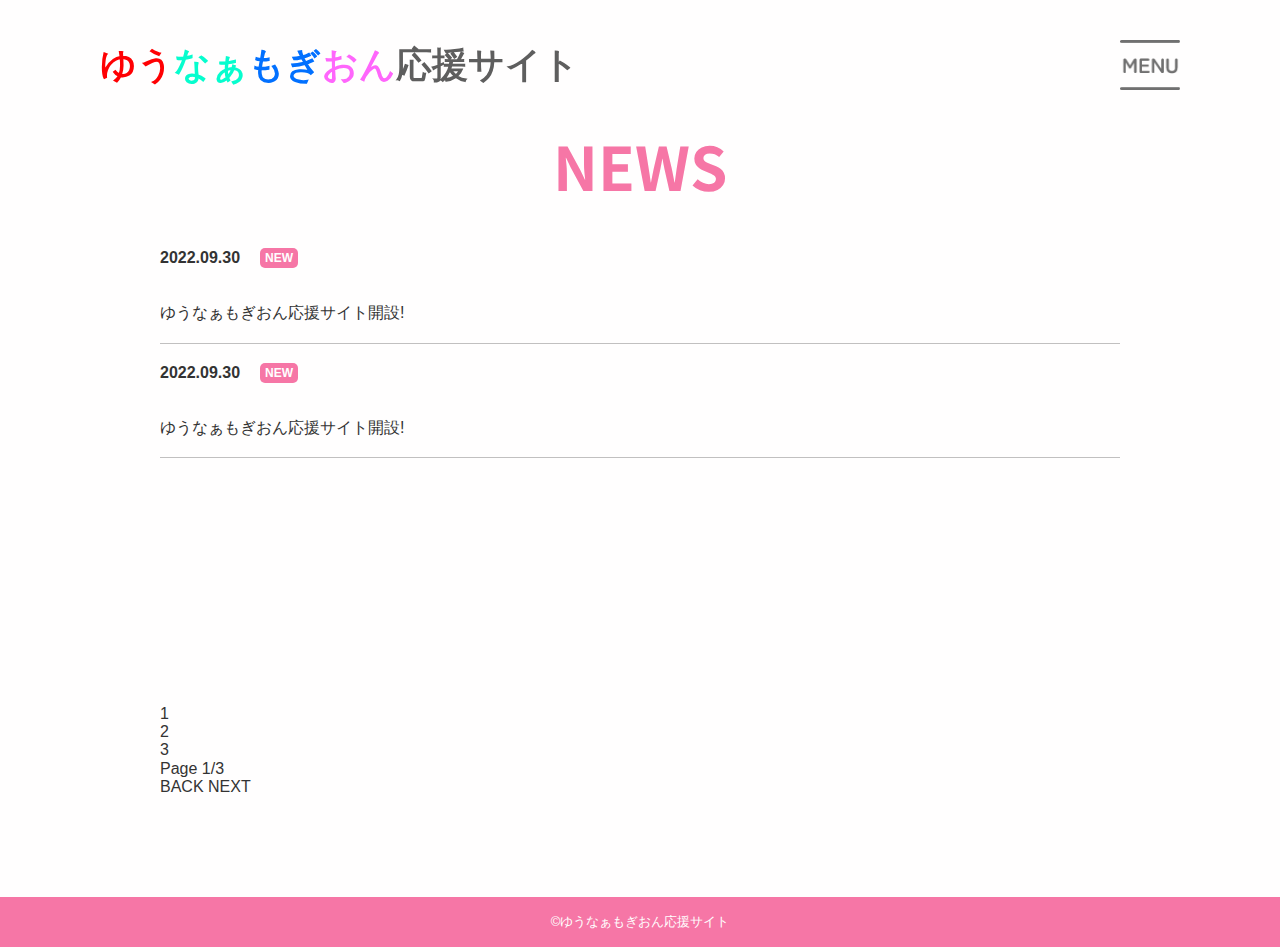
<file: yuunaamogion/source/newsList.html>
<!DOCTYPE html>
<html lang="ja">

<head>
	<meta charset="UTF-8">
	<title>ゆうなぁもぎおん応援サイト｜NEWS</title>
	<meta name="viewport" content="width=device-width,initial-scale=1">

	<link rel="stylesheet" media="screen" href="./css/reset.css" type="text/css">
	<link rel="stylesheet" media="screen" href="./css/style.css" type="text/css">

	<!--  Google Font ここから -->
	<link rel="preconnect" href="https://fonts.googleapis.com">
	<link rel="preconnect" href="https://fonts.gstatic.com" crossorigin>
	<link href="https://fonts.googleapis.com/css2?family=Noto+Sans+JP&display=swap" rel="stylesheet">
	<!--  Google Font ここまで -->

	<script src="https://ajax.googleapis.com/ajax/libs/jquery/3.6.1/jquery.min.js"></script>
</head>

<body>
	<div class="body_wrapper" ontouchstart="">
		<!-- header ここから -->
		<header>
			<!-- jsファイル読み込み -->
			<script type="text/javascript" src="./header.js"></script>
		</header>
		<!-- header ここまで -->

		<!-- page_wrapper ここから -->
		<div class="page_wrapper">
			<!-- top_news ここから -->
			<div class="top_news">
				<h2 class="h2_style">NEWS</h2>
				<ul class="news_list_container">
					<li class="news_list_item">
						<a href="#">
							<p class="list_date">2022.09.30<span class="list_tag">NEW</span></p>
							<p class="list_title">ゆうなぁもぎおん応援サイト開設!</p>
						</a>
					</li>
					<li class="news_list_item">
						<a href="#">
							<p class="list_date">2022.09.30<span class="list_tag">NEW</span></p>
							<p class="list_title">ゆうなぁもぎおん応援サイト開設!</p>
						</a>
					</li>
				</ul>
				<div class="pagenation">
					<ul class="pagenation_list">
						<li class="patination_item"><a href="#">1</a></li>
						<li class="patination_item"><a href="#">2</a></li>
						<li class="patination_item"><a href="#">3</a></li>
					</ul>
					<p class="pasination_pos">Page 1/3</p>
					<a class="pagination__btn--prev" href="">BACK</a>
					<a class="pagination__btn--next" href="">NEXT</a>
				</div>
			</div>
			<!-- top_news ここまで -->

		</div>
		<!-- page_wrapper ここまで -->

		<!-- footer ここから -->
		<footer>
			<!-- jsファイル読み込み -->
			<script type="text/javascript" src="./fooder.js"></script>
		</footer>
		<!-- footer ここまで -->
	</div>
</body>

</html>
</file>
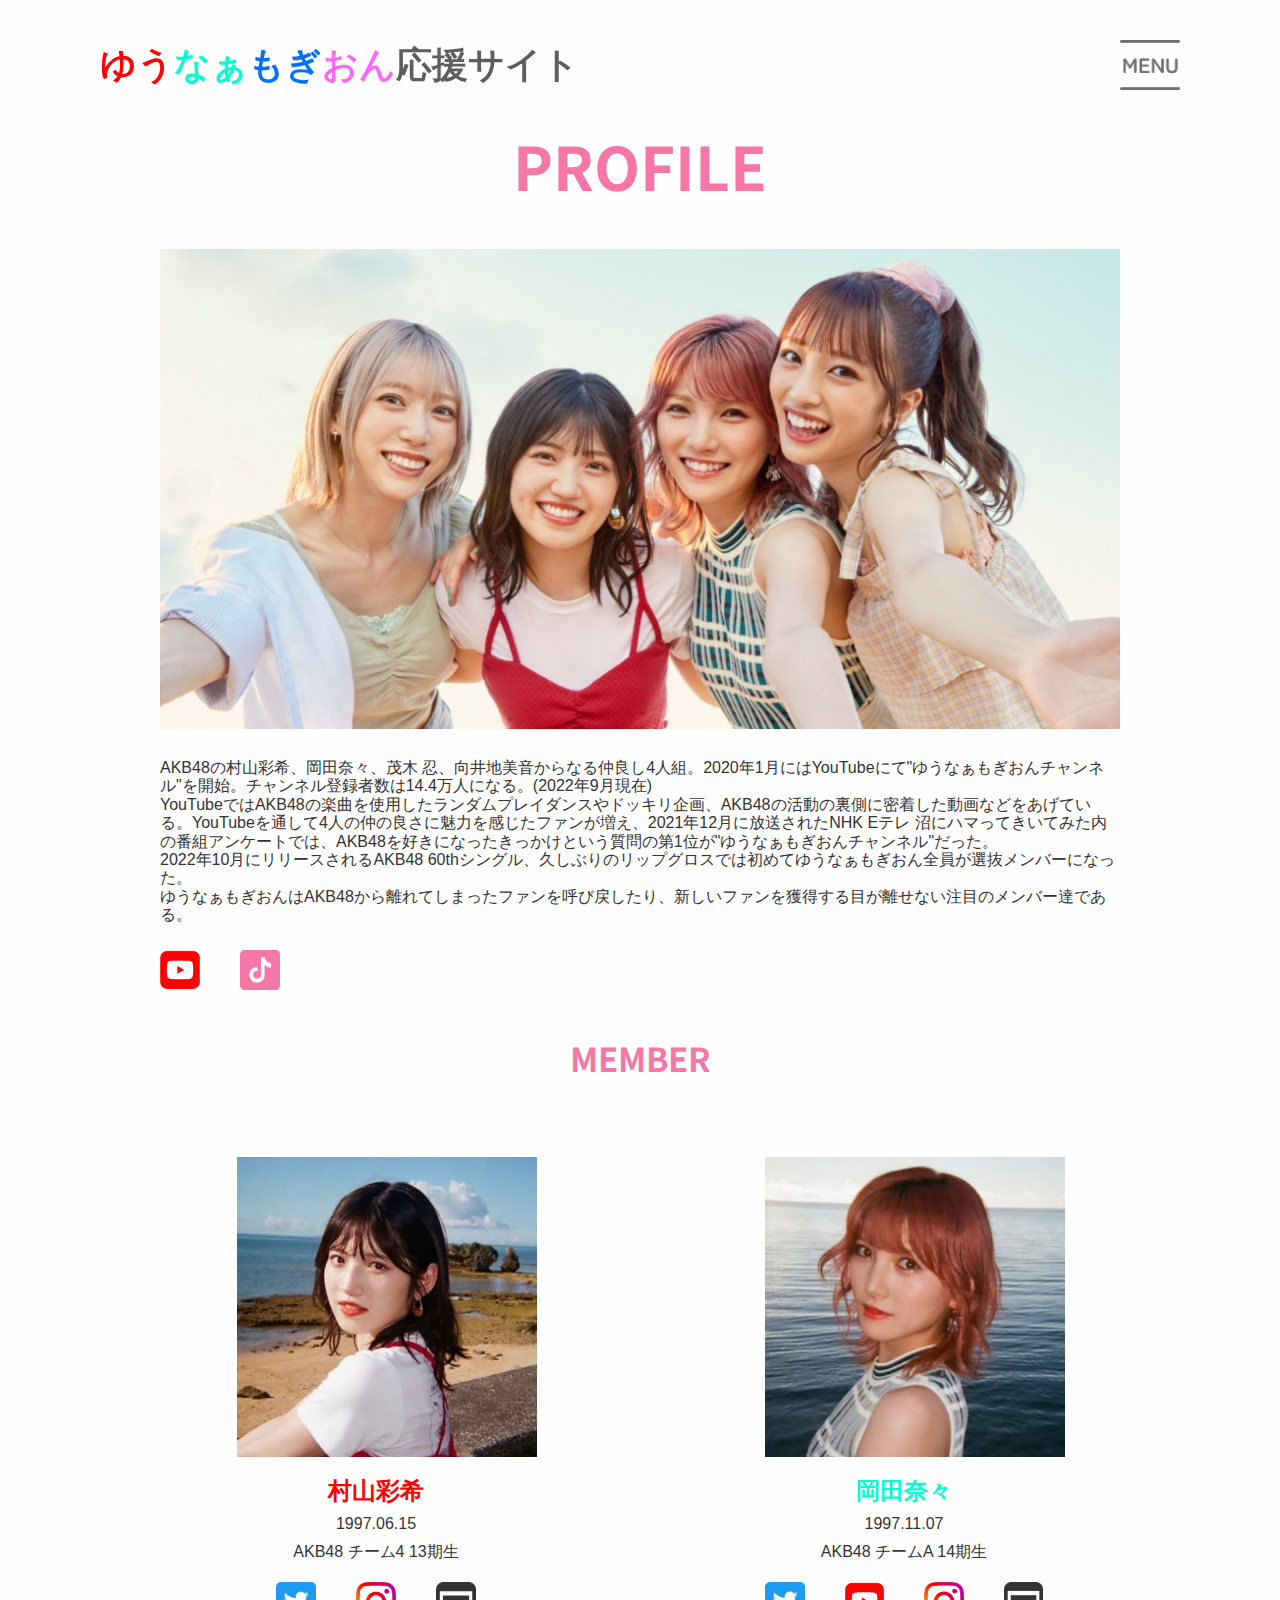
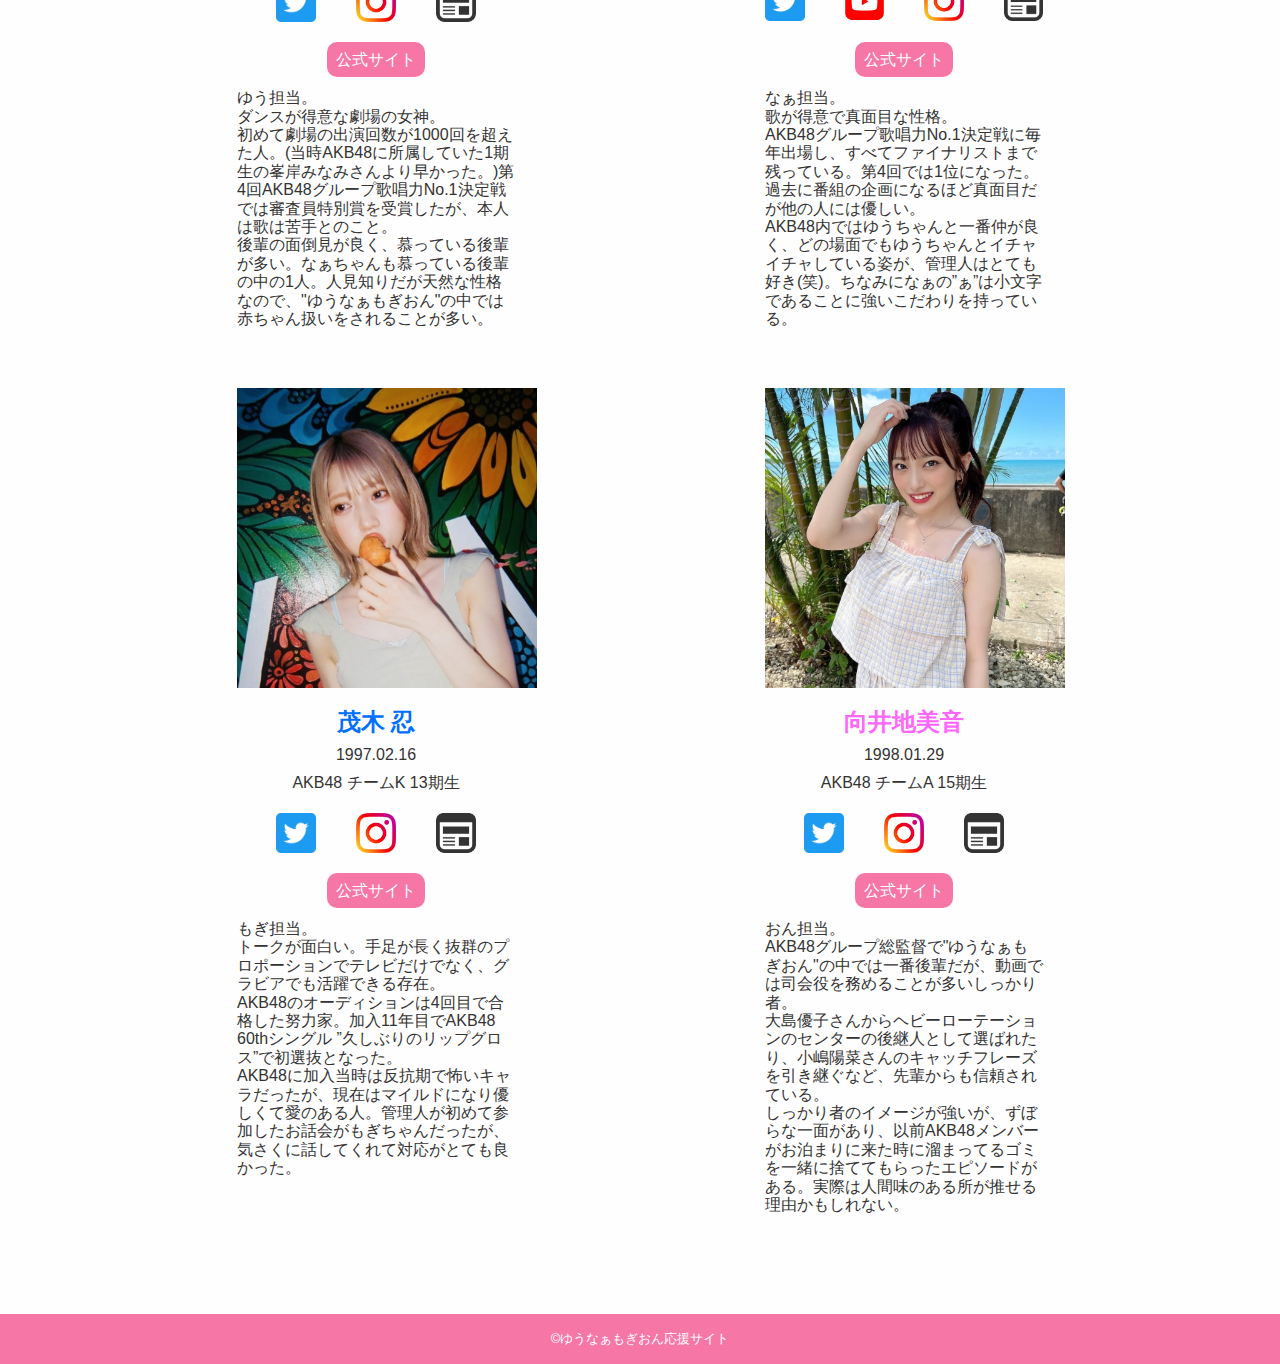
<file: yuunaamogion/source/profile.html>
<!DOCTYPE html>
	<html lang="ja">
		<head>
			<meta charset="UTF-8">
			<title>ゆうなぁもぎおん応援サイト｜PROFILE</title>
			<meta name="viewport" content="width=device-width,initial-scale=1">
	
			<link rel="stylesheet" media="screen" href="./css/reset.css" type="text/css">
			<link rel="stylesheet" media="screen" href="./css/style.css" type="text/css">
			
			<!--  Google Font ここから -->
			<link rel="preconnect" href="https://fonts.googleapis.com">
			<link rel="preconnect" href="https://fonts.gstatic.com" crossorigin>
			<link href="https://fonts.googleapis.com/css2?family=Noto+Sans+JP&display=swap" rel="stylesheet">
			<!--  Google Font ここまで -->
			
			<script src="https://ajax.googleapis.com/ajax/libs/jquery/3.6.1/jquery.min.js"></script>
		</head>
	<body>
		<!-- header ここから -->
		<header>
			<!-- jsファイル読み込み -->
			<script type="text/javascript" src="./header.js"></script>
		</header>
		<!-- header ここまで -->

		<h2 class="h2_style">PROFILE</h2>
		<div class="groupImg_wrapper">
			<img class="profile_groupImg" src="../images/profile_集合写真.jpg" alt="ゆうなぁもぎおん画像">
		</div>

		<!-- page_wrapper ここから -->
		<div class="page_wrapper" ontouchstart="">
			<p class="comment_YNMO">
				AKB48の村山彩希、岡田奈々、茂木 忍、向井地美音からなる仲良し4人組。2020年1月にはYouTubeにて"ゆうなぁもぎおんチャンネル"を開始。チャンネル登録者数は14.4万人になる。(2022年9月現在)</br>
				YouTubeではAKB48の楽曲を使用したランダムプレイダンスやドッキリ企画、AKB48の活動の裏側に密着した動画などをあげている。YouTubeを通して4人の仲の良さに魅力を感じたファンが増え、2021年12月に放送されたNHK Eテレ 沼にハマってきいてみた内の番組アンケートでは、AKB48を好きになったきっかけという質問の第1位が"ゆうなぁもぎおんチャンネル"だった。</br>
				2022年10月にリリースされるAKB48 60thシングル、久しぶりのリップグロスでは初めてゆうなぁもぎおん全員が選抜メンバーになった。</br>
				ゆうなぁもぎおんはAKB48から離れてしまったファンを呼び戻したり、新しいファンを獲得する目が離せない注目のメンバー達である。
			</p>
			<div class="icon_container">
				<a href="https://www.youtube.com/@ynmochannel" target="_blank" rel="noopener noreferrer"><img src="../images/icon/icon_youtube.png" alt="アイコン_YouTube"></a>
				<a href="https://www.tiktok.com/@ynmochannel" target="_blank" rel="noopener noreferrer"><img src="../images/icon/icon_tiktok.png" alt="アイコン_TikTok"></a>
			</div>
			<h3 class="h3_style">MEMBER</h3>
			<div class="member_container">
				<!-- ゆうのプロフィール ここから -->
				<div class="member_item">
					<img class="profile_memberImg" src="../images/profile_村山彩希.jpg" alt="ゆうの画像">
					<p class="profile_name yu_color">村山彩希</p>
					<p class="profile_birthday">1997.06.15</p>
					<p class="profile_joinPeriod">AKB48 チーム4 13期生</p>
					<div class="icon_container">
						<a href="https://twitter.com/yuirii_murayama?ref_src=twsrc%5Egoogle%7Ctwcamp%5Eserp%7Ctwgr%5Eauthor" target="_blank" rel="noopener noreferrer"><img src="../images/icon/icon_twitter.png" alt="アイコン_twitter"></a>
						<a href="https://www.instagram.com/yuiri_murayama_1st/" target="_blank" rel="noopener noreferrer"><img src="../images/icon/icon_instagram.png" alt="アイコン_instagram"></a>
						<a href="https://yuirimurayama.fensi.plus/a/blink/" target="_blank" rel="noopener noreferrer"><img src="../images/icon/icon_personSite.png" alt="アイコン_まとめサイト"></a>
					</div>
					<div class="officialSite_wrapper">
						<a href="https://www.akb48.co.jp/about/members/detail?mid=102" class="profile_officialSite" target="_blank" rel="noopener noreferrer">公式サイト</a>
					</div>
					<p>
						ゆう担当。</br>
						ダンスが得意な劇場の女神。</br>
						初めて劇場の出演回数が1000回を超えた人。(当時AKB48に所属していた1期生の峯岸みなみさんより早かった。)第4回AKB48グループ歌唱力No.1決定戦では審査員特別賞を受賞したが、本人は歌は苦手とのこと。</br>
						後輩の面倒見が良く、慕っている後輩が多い。なぁちゃんも慕っている後輩の中の1人。人見知りだが天然な性格なので、"ゆうなぁもぎおん"の中では赤ちゃん扱いをされることが多い。
					</p>
				</div>
				<!-- ゆうのプロフィール ここまで -->
				<!-- なぁのプロフィール ここから -->
				<div class="member_item">
					<img class="profile_memberImg" src="../images/profile_岡田奈々.jpg" alt="なぁの画像">
					<p class="profile_name na_color">岡田奈々</p>
					<p class="profile_birthday">1997.11.07</p>
					<p class="profile_joinPeriod">AKB48 チームA 14期生</p>
					<div class="icon_container">
						<a href="https://twitter.com/okadanana_1107" target="_blank" rel="noopener noreferrer"><img src="../images/icon/icon_twitter.png" alt="アイコン_twitter"></a>
						<a href="https://www.youtube.com/@okadanana1107" target="_blank" rel="noopener noreferrer"><img src="../images/icon/icon_youtube.png" alt="アイコン_YouTube"></a>
						<a href="https://www.instagram.com/okada7_akb48_stu48/" target="_blank" rel="noopener noreferrer"><img src="../images/icon/icon_instagram.png" alt="アイコン_instagram"></a>
						<a href="https://nanaokada.fensi.plus/a/blink/" target="_blank" rel="noopener noreferrer"><img src="../images/icon/icon_personSite.png" alt="アイコン_まとめサイト"></a>
					</div>
					<div class="officialSite_wrapper">
						<a href="https://www.akb48.co.jp/about/members/detail?mid=137 " class="profile_officialSite" target="_blank" rel="noopener noreferrer">公式サイト</a>
					</div>
					<p>
						なぁ担当。</br>
						歌が得意で真面目な性格。</br>
						AKB48グループ歌唱力No.1決定戦に毎年出場し、すべてファイナリストまで残っている。第4回では1位になった。過去に番組の企画になるほど真面目だが他の人には優しい。</br>
						AKB48内ではゆうちゃんと一番仲が良く、どの場面でもゆうちゃんとイチャイチャしている姿が、管理人はとても好き(笑)。ちなみになぁの”ぁ”は小文字であることに強いこだわりを持っている。
					</p>
				</div>
				<!-- なぁのプロフィール ここまで -->
				<!-- もぎのプロフィール ここから -->
				<div class="member_item">
					<img class="profile_memberImg" src="../images/profile_茂木忍.jpg" alt="もぎの画像">
					<p class="profile_name mogi_color">茂木 忍</p>
					<p class="profile_birthday">1997.02.16
					</p>
					<p class="profile_joinPeriod">AKB48 チームK 13期生</p>
					<div class="icon_container">
						<a href="https://twitter.com/mogi0_0216" target="_blank" rel="noopener noreferrer"><img src="../images/icon/icon_twitter.png" alt="アイコン_twitter"></a>
						<a href="https://www.instagram.com/_mogi_shinobu_/" target="_blank" rel="noopener noreferrer"><img src="../images/icon/icon_instagram.png" alt="アイコン_instagram"></a>
						<a href="https://mogisanoshirisa.fensi.plus/a/blink/" target="_blank" rel="noopener noreferrer"><img src="../images/icon/icon_personSite.png" alt="アイコン_まとめサイト"></a>
					</div>
					<div class="officialSite_wrapper">
						<a href="https://www.akb48.co.jp/about/members/detail?mid=101" class="profile_officialSite" target="_blank" rel="noopener noreferrer">公式サイト</a>
					</div>
					<p>
						もぎ担当。</br>
						トークが面白い。手足が長く抜群のプロポーションでテレビだけでなく、グラビアでも活躍できる存在。</br>
						AKB48のオーディションは4回目で合格した努力家。加入11年目でAKB48 60thシングル ”久しぶりのリップグロス”で初選抜となった。</br>
						AKB48に加入当時は反抗期で怖いキャラだったが、現在はマイルドになり優しくて愛のある人。管理人が初めて参加したお話会がもぎちゃんだったが、気さくに話してくれて対応がとても良かった。
					</p>
				</div>
				<!-- もぎのプロフィール ここまで -->
				<!-- おんのプロフィール ここから -->
				<div class="member_item">
					<img class="profile_memberImg" src="../images/profile_向井地美音.jpg" alt="おんの画像">
					<p class="profile_name onn_color">向井地美音</p>
					<p class="profile_birthday">1998.01.29</p>
					<p class="profile_joinPeriod">AKB48 チームA 15期生</p>
					<div class="icon_container">
						<a href="https://twitter.com/mionnn_48" target="_blank" rel="noopener noreferrer"><img src="../images/icon/icon_twitter.png" alt="アイコン_twitter"></a>
						<a href="https://www.instagram.com/___mion.m/" target="_blank" rel="noopener noreferrer"><img src="../images/icon/icon_instagram.png" alt="アイコン_instagram"></a>
						<a href="https://mionmukaichi.fensi.plus/a/blink/" target="_blank" rel="noopener noreferrer"><img src="../images/icon/icon_personSite.png" alt="アイコン_まとめサイト"></a>
					</div>
					<div class="officialSite_wrapper">
						<a href="https://www.akb48.co.jp/about/members/detail?mid=153" class="profile_officialSite" target="_blank" rel="noopener noreferrer">公式サイト</a>
					</div>
					<p>
						おん担当。</br>
						AKB48グループ総監督で"ゆうなぁもぎおん"の中では一番後輩だが、動画では司会役を務めることが多いしっかり者。</br>
						大島優子さんからヘビーローテーションのセンターの後継人として選ばれたり、小嶋陽菜さんのキャッチフレーズを引き継ぐなど、先輩からも信頼されている。</br>
						しっかり者のイメージが強いが、ずぼらな一面があり、以前AKB48メンバーがお泊まりに来た時に溜まってるゴミを一緒に捨ててもらったエピソードがある。実際は人間味のある所が推せる理由かもしれない。
					</p>
				</div>
				<!-- おんのプロフィール ここまで -->
			</div>
		</div>
		<!-- page_wrapper ここまで -->

		<!-- footer ここから -->
		<footer>
			<!-- jsファイル読み込み -->
			<script type="text/javascript" src="./fooder.js"></script>
		</footer>
		<!-- footer ここまで -->

	</body>
</html>
</file>
<file: yuunaamogion/source/css/style.css>
@charset "UTF-8";
/*h2タグのスタイル*/
/*h3タグのスタイル*/
/*hover、action時アイコンの不透明度を変える処理*/
/*hover、action時、headerの各アイコンの不透明度を変える処理*/
/*topページのボタンのスタイル*/
/*topページのボタンの"矢印"のスタイル*/
/*hover、action時アイコンが拡大する処理*/
/*topページのブログ一覧のタイトルのフォントサイズ*/
/*各メンバーの色指定*/
body {
  font-size: 16px;
  font-family: "游ゴシック体", YuGothic, "游ゴシック Medium", "Yu Gothic Medium", "游ゴシック", "Yu Gothic", sans-serif;
  color: #333333;
  background-color: #FFFEFE;
}

header {
  z-index: 2;
  background-color: rgba(255, 254, 254, 0.5);
  position: -webkit-sticky;
  position: sticky;
  top: 0;
  width: 100%;
  height: 15vw;
  display: flex;
  flex-flow: row nowrap;
  justify-content: space-between;
  flex: 1;
  align-items: center;
}
header h1 {
  font-family: "せのびゴシック", "Arial", "メイリオ", sans-serif;
  font-size: 3.836930455vw;
  font-weight: bold;
  z-index: 1;
  margin-left: 2.398081534vw;
  color: #5E5E5E;
  /*h1のcolor指定*/
  /*hover時のスタイル*/
  transition: all 0.3s;
}
header h1 .yu_color {
  color: #FF0003;
}
header h1 .na_color {
  color: #06FDCE;
}
header h1 .mogi_color {
  color: #0170FF;
}
header h1 .onn_color {
  color: #FF66FC;
}
@media (hover: hover) {
  header h1:hover {
    opacity: 0.7;
  }
}
@media (hover: none) {
  header h1:active {
    opacity: 0.7;
  }
}
header img {
  width: 5.935251798vw;
  height: 5.275779376vw;
  z-index: 2;
  margin-right: 2.398081534vw;
  /*hover時のスタイル*/
  transition: all 0.3s;
}
@media (hover: hover) {
  header img:hover {
    opacity: 0.7;
  }
}
@media (hover: none) {
  header img:active {
    opacity: 0.7;
  }
}

.main_image {
  margin-bottom: 1.798561151vw;
}
.main_image img {
  width: 100%;
}

.slider_YNMO_CH {
  margin-bottom: 5.213764337vw;
}
.slider_YNMO_CH .bx-wrapper {
  box-shadow: none;
}
.slider_YNMO_CH .bx-wrapper .slider .slide iframe {
  max-width: 100%;
  display: block;
  aspect-ratio: 16/9;
  width: 100%;
  height: 100%;
}
.slider_YNMO_CH .bx-wrapper .bx-pager {
  padding-top: 50px;
}
.slider_YNMO_CH .bx-wrapper .bx-pager.bx-default-pager a {
  background: #333333;
  text-indent: -9999px;
  display: block;
  width: 1.041666666vw;
  height: 1.041666666vw;
  margin: 0 1.5625vw;
  outline: 0;
  border-radius: 0.520833333vw;
}
.slider_YNMO_CH .bx-wrapper .bx-pager.bx-default-pager a:hover, .slider_YNMO_CH .bx-wrapper .bx-pager.bx-default-pager a:active, .slider_YNMO_CH .bx-wrapper .bx-pager.bx-default-pager a:focus {
  background: #F676A6;
}

.h2_style {
  font-family: "Noto Sans JP", sans-serif;
  font-size: 11.538461538vw;
  font-weight: bold;
  color: #F676A6;
  text-align: center;
  margin-bottom: 9.6153846154vw;
}

.page_wrapper {
  max-width: 960px;
  margin: 0 3.8461538462vw;
}
.page_wrapper .top_btn .fill_bg_btn {
  font-family: "Noto Sans JP", sans-serif;
  color: #FFFEFE;
  background-color: #979797;
  text-align: center;
  padding: 3px 15px;
  font-size: 16px;
  border-radius: 10px;
  text-decoration: none;
  display: inline-block;
  position: relative;
  transition: all 0.2s ease;
  transition: all 0.3s;
  /*hover時にopacityを変更する処理*/
}
@media (hover: hover) {
  .page_wrapper .top_btn .fill_bg_btn:hover {
    opacity: 0.8;
  }
}
@media (hover: none) {
  .page_wrapper .top_btn .fill_bg_btn:active {
    opacity: 0.8;
  }
}
.page_wrapper .top_news {
  width: 100%;
  margin-bottom: 19.2307692307vw;
}
.page_wrapper .top_news .top_news_wrapper {
  width: 100%;
}
.page_wrapper .top_news .top_news_wrapper .flex_container_dl {
  margin-bottom: 30px;
}
.page_wrapper .top_news .top_news_wrapper .flex_container_dl .flex_item_date {
  font-size: 0.8125rem;
  padding-top: 15px;
  padding-bottom: 15px;
}
.page_wrapper .top_news .top_news_wrapper .flex_container_dl .flex_item_content {
  padding-bottom: 15px;
  border-bottom: 1px solid rgba(51, 51, 51, 0.3);
}
.page_wrapper .top_news .top_news_wrapper .flex_container_dl .flex_item_date,
.page_wrapper .top_news .top_news_wrapper .flex_container_dl .flex_item_content {
  text-align: left;
  box-sizing: border-box;
  /*線を要素の内側に引く為*/
}
.page_wrapper .top_news .top_news_wrapper .position_news_btn {
  text-align: right;
}
.page_wrapper .top_twitter {
  width: 100%;
  margin-bottom: 19.2307692307vw;
}
.page_wrapper .top_twitter .timeline_style {
  max-width: 100%;
  height: 700px;
  border: 1px solid rgba(51, 51, 51, 0.3);
  padding: 5px 0;
}
.page_wrapper .top_blog {
  width: 100%;
  margin-bottom: 19.2307692307vw;
}
.page_wrapper .top_blog .top_blog_wrapper .blog_article_container {
  display: flex;
  flex-flow: row wrap;
  width: 100%;
  justify-content: space-between;
  align-items: flex-start;
  align-content: stretch;
  row-gap: 9.6153846154vw;
  margin-bottom: 30px;
}
.page_wrapper .top_blog .top_blog_wrapper .blog_article_container .blog_article_item {
  width: 100%;
}
.page_wrapper .top_blog .top_blog_wrapper .blog_article_container .blog_article_item .blog_title {
  font-size: 3.846153846vw;
  font-weight: bold;
  margin: 3.846153846vw 0 1.9230769231vw 0;
}
.page_wrapper .top_blog .top_blog_wrapper .blog_article_container .blog_article_item .blog_date {
  font-size: 2.6923076923vw;
  color: #F676A6;
}
.page_wrapper .top_blog .top_blog_wrapper .blog_article_container .blog_article_item .blogImg_wrapper {
  overflow: hidden;
  width: 92.3076923076vw;
  height: 92.3076923076vw;
}
.page_wrapper .top_blog .top_blog_wrapper .blog_article_container .blog_article_item .blogImg_wrapper img {
  width: 100%;
  height: 100%;
  transition: all 0.3s;
  -o-object-fit: cover;
     object-fit: cover;
}
@media (hover: hover) {
  .page_wrapper .top_blog .top_blog_wrapper .blog_article_container .blog_article_item .blogImg_wrapper img:hover {
    transform: scale(1.25);
  }
}
@media (hover: none) {
  .page_wrapper .top_blog .top_blog_wrapper .blog_article_container .blog_article_item .blogImg_wrapper img:active {
    transform: scale(1.25);
  }
}
.page_wrapper .top_blog .top_blog_wrapper .blog_article_container .blog_article_item p {
  text-align: left;
}
.page_wrapper .top_blog .top_blog_wrapper .position_blog_btn {
  text-align: right;
}
.page_wrapper .comment_YNMO {
  margin-bottom: 4.8076923077vw;
}
.page_wrapper .icon_container {
  display: flex;
  margin-bottom: 9.6153846154vw;
}
.page_wrapper .icon_container a {
  width: 40px;
  height: 40px;
  margin-right: 40px;
  /*hover時のスタイル*/
  transition: all 0.3s;
}
@media (hover: hover) {
  .page_wrapper .icon_container a:hover {
    transform: scale(1.25);
  }
}
@media (hover: none) {
  .page_wrapper .icon_container a:active {
    transform: scale(1.25);
  }
}
.page_wrapper .icon_container a:last-child {
  margin-right: 0;
}
.page_wrapper .icon_container a img {
  width: 100%;
}
.page_wrapper .h3_style {
  font-family: "Noto Sans JP", sans-serif;
  font-size: 6.346153846vw;
  font-weight: bold;
  color: #F676A6;
  text-align: center;
  margin-bottom: 50px;
}
.page_wrapper .member_container {
  display: flex;
  flex-flow: row wrap;
  justify-content: space-between;
  align-items: stretch;
  width: 100%;
  margin-bottom: 19.2307692307vw;
  row-gap: 9.6153846154vw;
}
.page_wrapper .member_container .member_item {
  width: 100%;
  /*.profile_nameのcolor指定*/
}
.page_wrapper .member_container .member_item .profile_memberImg {
  width: 100%;
  -o-object-fit: cover;
     object-fit: cover;
  margin-bottom: 3.8461538462vw;
}
.page_wrapper .member_container .member_item .profile_name {
  font-size: 24px;
  font-weight: bold;
  margin-bottom: 1.9230769231vw;
  text-align: center;
}
.page_wrapper .member_container .member_item .yu_color {
  color: #FF0003;
}
.page_wrapper .member_container .member_item .na_color {
  color: #06FDCE;
}
.page_wrapper .member_container .member_item .mogi_color {
  color: #0170FF;
}
.page_wrapper .member_container .member_item .onn_color {
  color: #FF66FC;
}
.page_wrapper .member_container .member_item .profile_birthday {
  margin-bottom: 1.9230769231vw;
  text-align: center;
}
.page_wrapper .member_container .member_item .profile_joinPeriod {
  margin-bottom: 3.8461538462vw;
  text-align: center;
}
.page_wrapper .member_container .member_item .icon_container {
  justify-content: center;
  margin-bottom: 29px;
}
.page_wrapper .member_container .member_item .officialSite_wrapper {
  text-align: center;
  margin-bottom: 29px;
}
.page_wrapper .member_container .member_item .officialSite_wrapper .profile_officialSite {
  color: #FFFEFE;
  background-color: #F676A6;
  border-radius: 10px;
  padding: 9px;
  /*hover時のスタイル*/
  transition: all 0.3s;
}
@media (hover: hover) {
  .page_wrapper .member_container .member_item .officialSite_wrapper .profile_officialSite:hover {
    opacity: 0.8;
  }
}
@media (hover: none) {
  .page_wrapper .member_container .member_item .officialSite_wrapper .profile_officialSite:active {
    opacity: 0.8;
  }
}
.page_wrapper .top_news {
  margin-bottom: 19.2307692307vw;
}
.page_wrapper .top_news .news_list_container {
  margin-bottom: 19.2307692307vw;
}
.page_wrapper .top_news .news_list_container .news_list_item {
  border-bottom: 1px solid rgba(51, 51, 51, 0.3);
}
.page_wrapper .top_news .news_list_container .news_list_item a .list_date {
  font-weight: bold;
  font-size: 16px;
  margin-top: 20px;
}
.page_wrapper .top_news .news_list_container .news_list_item a .list_date .list_tag {
  font-size: 12px;
  font-weight: bold;
  color: #FFFEFE;
  background-color: #F676A6;
  border-radius: 5px;
  padding: 3px 5px;
  margin-left: 20px;
  vertical-align: middle;
}
.page_wrapper .top_news .news_list_container .news_list_item a .list_title {
  margin-top: 2.8846153846vw;
  margin-bottom: 20px;
}

.groupImg_wrapper {
  width: 100%;
}
.groupImg_wrapper .profile_groupImg {
  width: 100%;
  margin-bottom: 5.7692307692vw;
}

footer {
  width: 100%;
  height: 50px;
  background-color: #F676A6;
  text-align: center;
}
footer a {
  color: #FFFEFE;
  font-size: 0.8125em;
  line-height: 50px;
}

/*画面幅：520px以上833px以下*/
@media screen and (min-width: 520px) {
  .h2_style {
    font-size: 60px;
    margin-bottom: 50px;
  }
  .page_wrapper .top_btn .fill_bg_btn {
    padding: 5px 15px;
  }
  .page_wrapper .top_btn .fill_bg_btn .indent {
    display: none;
  }
  .page_wrapper .top_news {
    margin-bottom: 100px;
  }
  .page_wrapper .top_news .top_news_wrapper .flex_container_dl {
    width: 100%;
    display: flex;
    flex-flow: row wrap;
    margin-bottom: 30px;
  }
  .page_wrapper .top_news .top_news_wrapper .flex_container_dl .flex_item_date {
    font-size: 1rem;
    width: 25%;
    padding-left: 2%;
    padding-top: 0;
    padding-bottom: 0;
  }
  .page_wrapper .top_news .top_news_wrapper .flex_container_dl .flex_item_content {
    width: 75%;
    padding-bottom: inherit;
  }
  .page_wrapper .top_news .top_news_wrapper .flex_container_dl .flex_item_date,
.page_wrapper .top_news .top_news_wrapper .flex_container_dl .flex_item_content {
    text-align: left;
    height: 3.75em;
    line-height: 3.75em;
    border-bottom: 1px solid rgba(51, 51, 51, 0.3);
    box-sizing: border-box;
    /*線を要素の内側に引く為*/
  }
  .page_wrapper .top_twitter {
    margin-bottom: 100px;
  }
  .page_wrapper .top_blog {
    margin-bottom: 100px;
  }
  .page_wrapper .top_blog .top_blog_wrapper .blog_article_container .blog_article_item {
    width: 45%;
  }
  .page_wrapper .top_blog .top_blog_wrapper .blog_article_container .blog_article_item .blog_title {
    font-size: calc(16px + (1vw - 5.2px) * 0.911);
    font-weight: bold;
    margin: 20px 0 10px 0;
  }
  .page_wrapper .top_blog .top_blog_wrapper .blog_article_container .blog_article_item .blog_date {
    font-size: 0.875rem;
  }
  .page_wrapper .top_blog .top_blog_wrapper .blog_article_container .blog_article_item .blogImg_wrapper {
    overflow: hidden;
    width: 41.3vw;
    height: 41.3vw;
  }
  .page_wrapper .top_blog .top_blog_wrapper .blog_article_container .blog_article_item .blogImg_wrapper img {
    width: 100%;
    height: 100%;
    transition: all 0.3s;
    -o-object-fit: cover;
       object-fit: cover;
  }
}
@media screen and (min-width: 520px) and (hover: hover) {
  .page_wrapper .top_blog .top_blog_wrapper .blog_article_container .blog_article_item .blogImg_wrapper img:hover {
    transform: scale(1.25);
  }
}
@media screen and (min-width: 520px) and (hover: none) {
  .page_wrapper .top_blog .top_blog_wrapper .blog_article_container .blog_article_item .blogImg_wrapper img:active {
    transform: scale(1.25);
  }
}
@media screen and (min-width: 520px) {
  .page_wrapper .h3_style {
    font-size: 33px;
  }
}
@media screen and (min-width: 520px) {
  .page_wrapper .comment_YNMO {
    margin-bottom: 25px;
  }
}
@media screen and (min-width: 520px) {
  .page_wrapper .icon_container {
    margin-bottom: 50px;
  }
}
@media screen and (min-width: 520px) {
  .page_wrapper .member_container {
    margin-bottom: 100px;
    row-gap: 50px;
  }
}
@media screen and (min-width: 520px) {
  .groupImg_wrapper .profile_groupImg {
    margin-bottom: 30px;
  }
}
/*画面幅：834px以上959px以下*/
@media screen and (min-width: 834px) {
  .main_image {
    margin-bottom: 3.597122302vw;
  }
  .slider_YNMO_CH {
    overflow: hidden;
    /*はみ出した部分は表示しない*/
  }
  .slider_YNMO_CH .bx-wrapper .slider {
    position: relative;
    left: 27.8645833335vw;
    /* (100vw - SlideWidth / 2 */
    /* 20180210 変更 */
    overflow: visible !important;
    /*はみ出した部分が表示される　(最優先)*/
  }
  .slider_YNMO_CH .bx-wrapper .slider .slide {
    width: 44.270833333vw !important;
    /* (800px(画像の幅) + 25px(margin-left) + 25px(margin-right)) / 1920px * 100 */
    height: 23.4375vw;
    /* 450px / 1920px * 100% */
  }
  .slider_YNMO_CH .bx-wrapper .slider .slide iframe {
    margin-left: 1.302083333vw;
    /* 25px / 1920px * 100% */
    margin-right: 1.302083333vw;
    /* 25px / 1920px * 100% */
    width: 41.666666666vw;
    /* 800px / 1920px * 100% */
    height: 23.4375vw;
    /* 450px / 1920px * 100% */
    -o-object-fit: cover;
       object-fit: cover;
  }
  .page_wrapper .member_container {
    width: 100%;
  }
  .page_wrapper .member_container .member_item {
    width: 45%;
  }
  .page_wrapper .member_container .member_item .profile_memberImg,
.page_wrapper .member_container .member_item .profile_joinPeriod,
.page_wrapper .member_container .member_item .officialSite_wrapper {
    margin-bottom: 20px;
  }
  .page_wrapper .member_container .member_item .profile_name,
.page_wrapper .member_container .member_item .profile_birthday {
    margin-bottom: 10px;
  }
}
/*画面幅：960px以上*/
@media screen and (min-width: 960px) {
  header {
    width: 100%;
    height: 130px;
  }
  header h1 {
    font-size: 36px;
    margin-left: 100px;
  }
  header img {
    width: 60px;
    height: 50px;
    margin-right: 100px;
  }
  .main_image {
    margin-bottom: 50px;
  }
  .slider_YNMO_CH {
    margin-bottom: 100px;
  }
  .page_wrapper {
    max-width: 960px;
    margin: 0 auto;
  }
  .page_wrapper .top_btn {
    text-align: right;
  }
  .page_wrapper .top_btn .fill_bg_btn {
    padding: 5px 42px 5px 15px;
  }
  .page_wrapper .top_btn .btn_arrow::before {
    content: "";
    position: absolute;
    top: 50%;
    right: 18px;
    width: 12px;
    height: 1px;
    background-color: #FFFEFE;
    transition: all 0.2s ease;
  }
  .page_wrapper .top_btn .btn_arrow::after {
    content: "";
    position: absolute;
    top: 44%;
    right: 18px;
    width: 5px;
    height: 5px;
    border-top: 1px solid #FFFEFE; /*上辺*/
    border-right: 1px solid #FFFEFE; /*右辺*/
    transform: rotate(45deg); /*時計回りに45度回転する*/
    transition: all 0.2s ease;
  }
}
@media screen and (min-width: 960px) and (hover: hover) {
  .page_wrapper .top_btn .btn_arrow:hover::before {
    right: 10px;
    opacity: 0.8;
  }
  .page_wrapper .top_btn .btn_arrow:hover::after {
    right: 10px;
    opacity: 0.8;
  }
}
@media screen and (min-width: 960px) and (hover: none) {
  .page_wrapper .top_btn .btn_arrow:active::before {
    right: 10px;
    opacity: 0.8;
  }
  .page_wrapper .top_btn .btn_arrow:active::after {
    right: 10px;
    opacity: 0.8;
  }
}
@media screen and (min-width: 960px) {
  .page_wrapper .top_news .top_news_wrapper .flex_container_dl {
    width: 100%;
    margin-left: inherit;
    margin-right: inherit;
    margin-bottom: 30px;
  }
  .page_wrapper .top_news .top_news_wrapper .flex_container_dl .flex_item_date {
    max-width: 250px;
    width: 26%;
    padding-left: 5.2%;
  }
  .page_wrapper .top_news .top_news_wrapper .flex_container_dl .flex_item_content {
    max-width: 710px;
    width: 74%;
  }
}
@media screen and (min-width: 960px) {
  .page_wrapper .top_blog {
    width: 100%;
    margin-bottom: 100px;
    position: relative;
  }
  .page_wrapper .top_blog .top_blog_wrapper .blog_article_container {
    row-gap: 0;
  }
  .page_wrapper .top_blog .top_blog_wrapper .blog_article_container .blog_article_item {
    width: 455px;
    height: 455px;
    text-align: center;
    padding: 30px 77px;
  }
  .page_wrapper .top_blog .top_blog_wrapper .blog_article_container .blog_article_item .blog_title {
    font-size: 1.25em;
    margin: 30px 0 20px 0;
  }
  .page_wrapper .top_blog .top_blog_wrapper .blog_article_container .blog_article_item .blogImg_wrapper {
    overflow: hidden;
    width: 300px;
    height: 300px;
  }
  .page_wrapper .top_blog .top_blog_wrapper .blog_article_container .blog_article_item .blogImg_wrapper img {
    width: 100%;
    height: 100%;
    transition: all 0.3s;
    -o-object-fit: cover;
       object-fit: cover;
  }
}
@media screen and (min-width: 960px) and (hover: hover) {
  .page_wrapper .top_blog .top_blog_wrapper .blog_article_container .blog_article_item .blogImg_wrapper img:hover {
    transform: scale(1.25);
  }
}
@media screen and (min-width: 960px) and (hover: none) {
  .page_wrapper .top_blog .top_blog_wrapper .blog_article_container .blog_article_item .blogImg_wrapper img:active {
    transform: scale(1.25);
  }
}
@media screen and (min-width: 960px) {
  .page_wrapper .top_blog .top_blog_wrapper .position_blog_btn {
    position: absolute;
    bottom: -30px;
    right: 77.5px;
  }
}
@media screen and (min-width: 960px) {
  .page_wrapper .member_container {
    row-gap: 0;
    margin-bottom: 70px;
  }
  .page_wrapper .member_container .member_item {
    padding: 30px 77px;
  }
  .page_wrapper .member_container .member_item .profile_memberImg {
    width: 300px;
    -o-object-fit: cover;
       object-fit: cover;
  }
}
@media screen and (min-width: 960px) {
  .groupImg_wrapper {
    text-align: center;
  }
  .groupImg_wrapper .profile_groupImg {
    width: 960px;
    -o-object-fit: cover;
       object-fit: cover;
  }
}/*# sourceMappingURL=style.css.map */
</file>
